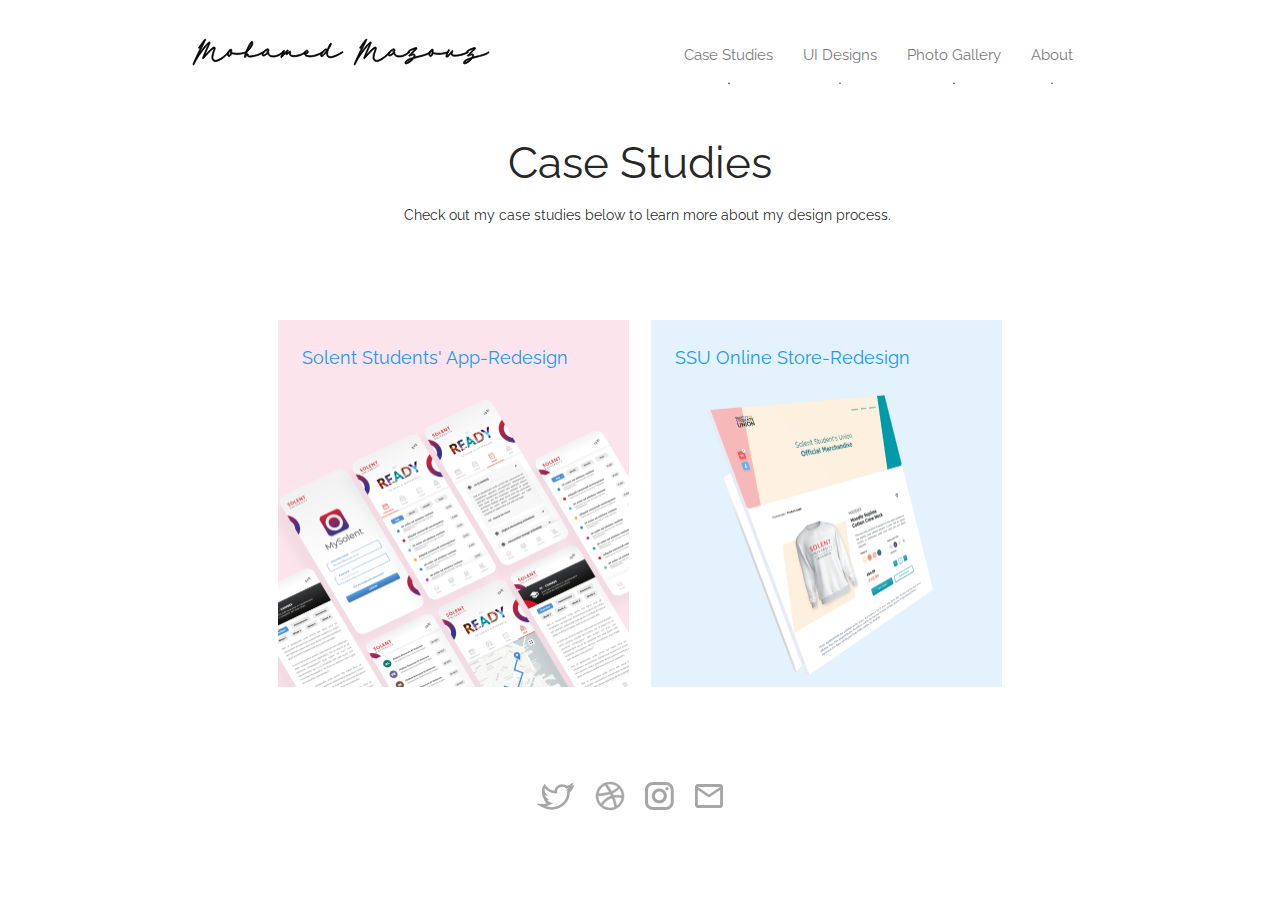
<file: case_studies.html>
<!DOCTYPE html>
<html>
  <head>
    <title>Case Studies</title>
    <meta charset="utf-8">
    <meta name="description" content="Portfolio"/>
    <meta name="author" content="MO"/>

    <link rel="icon" href="img/Browser logo.png">    

    <!--Let browser know website is optimized for mobile-->
    <meta name="viewport" content="width=device-width, initial-scale=1.0"/>

    <!--Materialis-->
    <link href="https://fonts.googleapis.com/icon?family=Material+Icons" rel="stylesheet">
    <link rel="stylesheet" href="style/materialize.min.css">

  
    <link rel="stylesheet" href="style/style.css">
  </head>
  <body>

    <nav class="transparent z-depth-0">
      <div class="nav-wrapper container">
        <a href="index.html" class="brand-logo left"><img src="img/Logo.svg" class="responsive-img" alt="logo"></a>
        <a href="#" data-target="slide-out" class="sidenav-trigger right"><img src="/img/menu.svg"   alt="menu"></a>

        <ul id="nav-mobile" class="right hide-on-med-and-down ">
          <li><a href="case_studies.html" class="">Case Studies</a><hr></li>
          <li><a href="uis.html" class="">UI Designs</a><hr></li>
          <li><a href="gallery.html" class="">Photo Gallery</a><hr></li>
          <li><a href="about.html" class="">About</a><hr></li>
        </ul>
        
        <div class="sidenav" id="slide-out">
        <ul>
          <li><img src="img/Logo.svg" class="responsive-img" alt="logo"></li>
          <li><a href="case_studies.html" class="">Case Studies</a></li>
          <li><a href="uis.html" class="">UI Designs</a><hr></li>
          <li><a href="gallery.html" class="">Photo Gallery</a></li>
          <li><a href="about.html" class="">About</a></li>
        </ul>
        </div>


      </div>
    </nav>

    <section class="container  casees"> 
      <div class="title">
        <h3 class="center-align">Case Studies</h3>
        <p class="flow-text center-align">Check out my case studies below to learn more about my design process.</p>
      </div>
      <!-- Page Content goes here -->
        <div class="row">



          <div class=" col offset-l1 l5 m6 S12 ">
            <a href="case1.html" class="card z-depth-0">
                <div class="card-image pink lighten-5">
                    <img src="img/case10.png">
                    <span class="card-title"><b>Solent Students' App-Redesign</b></span>
                </div>
            </a>
        </div>
        <div class="col l5  m6 S12">
            <a href="case1.html" class="card z-depth-0">
                <div class="card-image blue lighten-5">
                    <img src="img/case04.png">
                    <span class="card-title"><b>SSU Online Store-Redesign</b></span>
                </div>
            </a>
        </div> 

        </div>


    </section>
    

    <footer class="row">
      <ul class="col l12 m12 S12">
        <li><a href="https://twitter.com/MuhamedMazouz">
            <svg width="38" height="38" viewBox="0 0 38 38" >
                <g clip-path="url(#clip0_753_1899)">
                <path d="M14.4366 32C11.3431 32 8.27952 31.1764 5.57466 29.6223L2 27.5622L6.16831 27.6306C6.24946 27.636 6.35623 27.6402 6.52137 27.6402C7.14917 27.6402 9.16357 27.5554 11.39 26.6128C9.69886 25.8044 8.39055 24.3844 7.78267 22.6498L7.12498 20.7729L7.15488 20.7783C6.33061 19.7113 5.83945 18.4254 5.76258 17.0739L5.66577 15.3365L6.36476 15.6292C5.70706 14.1874 5.27429 12.0028 6.70074 9.50342L7.52216 8.0725L8.55996 9.36525C10.9232 12.3009 14.421 14.1833 18.2305 14.5896C18.2362 11.3393 20.8115 7.98222 25.1164 7.98222C26.8091 7.98222 28.4733 8.59918 29.7275 9.68536C31.1227 9.31464 32.401 8.56771 32.4167 8.5595L35.0532 7L34.0568 9.81805C33.9798 10.0315 33.8931 10.2421 33.7948 10.4446L36 9.40902L34.6717 12.1518C34.1051 13.3242 33.1698 14.3283 32.0238 15.0055C32.1818 18.9631 30.4436 23.3597 27.437 26.5581C25.1292 29.0178 21.0179 31.9575 14.5434 31.9972L14.4366 32ZM5.96616 28.6511L6.12418 28.7415C8.65962 30.201 11.5339 30.9739 14.4323 30.9739H14.5363C20.6222 30.9357 24.4801 28.1792 26.6468 25.8728C29.5482 22.7852 31.1924 18.5253 30.9432 14.7538L30.9206 14.4281L31.218 14.2722C32.3028 13.7018 33.1855 12.7962 33.7065 11.7223L33.7635 11.6006L33.4659 11.7428C33.1585 11.8714 32.8851 11.9712 32.6033 12.0588L30.855 12.6087L32.0253 11.2462C32.4751 10.721 32.8196 10.1313 33.046 9.48974L33.0887 9.36662L32.9748 9.43365C32.9621 9.44186 31.3804 10.3735 29.6977 10.7524L29.4128 10.8167L29.2022 10.6183C28.1245 9.59507 26.6354 9.00684 25.1179 9.00684C21.4735 9.00684 19.2982 11.8495 19.2982 14.5992C19.2982 14.6662 19.3152 14.8755 19.3395 15.104L19.3993 15.7059L18.7729 15.6662C14.4238 15.3843 10.395 13.316 7.7172 9.99316L7.67164 9.9357L7.63604 9.99863C5.92772 12.9863 7.33994 15.4541 8.02468 16.3775L8.95716 17.632L7.42963 17.1627C7.24883 17.1081 7.07088 17.041 6.8972 16.9686L6.82174 16.937L6.82601 17.0164C6.92282 18.7168 7.78979 20.2913 9.20343 21.3338L11.2905 22.8741L8.76497 22.2394L8.79486 22.3228C9.42269 24.1204 10.9389 25.5184 12.8478 26.0657L14.0494 26.4104L12.9575 27.0027C10.1174 28.543 7.31431 28.6635 6.52279 28.6635C6.33346 28.6635 6.21102 28.6593 6.13698 28.6566L5.96616 28.6511Z" fill="url(#paint0_linear_753_1899)" stroke="url(#paint1_linear_753_1899)" stroke-width="1.5"/>
                </g>
                <defs>
                <linearGradient id="paint0_linear_753_1899" x1="19" y1="7" x2="19" y2="32" gradientUnits="userSpaceOnUse">
                <stop stop-color="#36B0F4"/>
                <stop offset="1" stop-color="#1577AE"/>
                </linearGradient>
                <linearGradient id="paint1_linear_753_1899" x1="19" y1="7" x2="19" y2="32" gradientUnits="userSpaceOnUse">
                <stop stop-color="#36B0F4"/>
                <stop offset="1" stop-color="#1577AE"/>
                </linearGradient>
                <clipPath id="clip0_753_1899">
                <rect width="38" height="38" fill="white"/>
                </clipPath>
                </defs>
            </svg>
        </a></li>

        <li><a href="https://dribbble.com/mohamedmazouz">
            <svg width="30" height="30" viewBox="0 0 30 30">
                <path fill-rule="evenodd" clip-rule="evenodd" d="M15 1C7.27116 1 1 7.27116 1 15C1 22.7288 7.27116 29 15 29C22.7136 29 29 22.7288 29 15C29 7.27116 22.7136 1 15 1ZM24.2473 7.45336C25.9175 9.48806 26.9197 12.0846 26.9501 14.8937C26.5553 14.8178 22.6074 14.013 18.6291 14.5141C18.5379 14.3167 18.462 14.1041 18.3709 13.8915C18.128 13.3145 17.8546 12.7223 17.5813 12.1605C21.9848 10.3688 23.9891 7.78742 24.2473 7.45336ZM15 3.06508C18.0369 3.06508 20.8156 4.2039 22.9262 6.07158C22.7136 6.37527 20.9067 8.7896 16.6551 10.3839C14.6963 6.78525 12.5249 3.83948 12.1909 3.38395C13.0867 3.17137 14.0282 3.06508 15 3.06508ZM9.91324 4.18872C10.2321 4.61388 12.3579 7.57485 14.347 11.0976C8.75922 12.5857 3.8243 12.5553 3.29284 12.5553C4.06723 8.85033 6.57267 5.7679 9.91324 4.18872ZM3.0347 15.0152C3.0347 14.8937 3.0347 14.7722 3.0347 14.6508C3.55097 14.6659 9.35142 14.7419 15.3188 12.9501C15.6681 13.6182 15.9869 14.3015 16.2906 14.9848C16.1388 15.0304 15.9718 15.0759 15.8199 15.1215C9.6551 17.1106 6.37527 22.5466 6.10196 23.0022C4.2039 20.8915 3.0347 18.0824 3.0347 15.0152ZM15 26.9653C12.2364 26.9653 9.68546 26.0239 7.66593 24.4447C7.87853 24.0044 10.308 19.3275 17.0499 16.974C17.0802 16.9588 17.0954 16.9588 17.1258 16.9436C18.8113 21.3015 19.4946 24.9609 19.6768 26.0087C18.2343 26.6312 16.6551 26.9653 15 26.9653ZM21.6659 24.9154C21.5444 24.1865 20.9067 20.6941 19.3427 16.397C23.0933 15.8048 26.3731 16.7766 26.783 16.9132C26.2668 20.2386 24.3535 23.1085 21.6659 24.9154Z" fill="url(#paint0_linear_753_1901)" stroke="url(#paint1_linear_753_1901)" stroke-width="0.5"/>
                <defs>
                <linearGradient id="paint0_linear_753_1901" x1="15" y1="1" x2="15" y2="29" gradientUnits="userSpaceOnUse">
                <stop stop-color="#E74D89"/>
                <stop offset="1" stop-color="#B2215A"/>
                </linearGradient>
                <linearGradient id="paint1_linear_753_1901" x1="15" y1="1" x2="15" y2="29" gradientUnits="userSpaceOnUse">
                <stop stop-color="#E74D89"/>
                <stop offset="1" stop-color="#B2215A"/>
                </linearGradient>
                </defs>
            </svg>

        </a></li>

        <li><a href="https://www.instagram.com/muhamed.mazouz/">
            <svg width="30" height="30" viewBox="0 0 30 30">
            <path id="no_stroke" fill-rule="evenodd" clip-rule="evenodd" d="M3.44544 26.8637C1.79172 25.3003 0.972656 23.1626 0.972656 20.7013V9.24291C0.972656 6.75317 1.82039 4.65966 3.32101 3.18846C4.82119 1.7177 6.95409 0.888184 9.48948 0.888184H21.2341C23.6815 0.888184 25.8587 1.68832 27.3962 3.25214C28.9317 4.75798 29.7509 6.83707 29.7509 9.24291V20.7572C29.7509 23.217 28.9328 25.3554 27.335 26.8638L27.3349 26.864L27.1882 26.7083L27.1634 26.682L27.3349 26.864C25.7999 28.311 23.6831 29.1119 21.1771 29.1119H9.54649C7.15598 29.1119 5.03862 28.3678 3.44556 26.8638L3.61256 26.6869L3.58278 26.7184L3.44556 26.8638L3.44544 26.8637ZM27.2217 3.42855L27.2204 3.42984C27.2204 3.42985 27.2204 3.42985 27.2204 3.42986L27.2217 3.42855ZM25.1686 24.6542C26.1392 23.7555 26.7419 22.4269 26.7419 20.7573V9.243C26.7419 7.68388 26.1949 6.35119 25.2754 5.39502C24.3063 4.44616 22.9503 3.95943 21.2906 3.95943H9.54601C7.88032 3.95943 6.46861 4.44955 5.55911 5.34121C4.59048 6.29085 4.09476 7.61852 4.09476 9.243V20.7014C4.09476 22.3818 4.59048 23.7081 5.55686 24.6569C6.5275 25.5541 7.88653 26.0409 9.54601 26.0409H21.1766C22.8377 26.0409 24.1978 25.5531 25.1686 24.6542ZM25.4517 5.21944L25.4525 5.21862C25.4525 5.21861 25.4525 5.2186 25.4525 5.21859L25.4517 5.21944ZM24.598 7.62192C24.598 8.51715 23.8578 9.24287 22.9446 9.24287C22.0315 9.24287 21.2913 8.51715 21.2913 7.62192C21.2913 6.7267 22.0315 6.00098 22.9446 6.00098C23.8578 6.00098 24.598 6.7267 24.598 7.62192ZM15.3618 7.53955C11.2388 7.53955 7.81421 10.8316 7.81421 14.9441C7.81421 19.0553 11.1805 22.3486 15.3618 22.3486C19.5444 22.3486 22.9094 18.9982 22.9094 14.9441C22.9094 10.8887 19.4861 7.53955 15.3618 7.53955ZM15.3619 19.2775C12.9297 19.2775 10.9369 17.3167 10.9369 14.9441C10.9369 12.5716 12.9297 10.6108 15.3619 10.6108C17.7941 10.6108 19.7869 12.5716 19.7869 14.9441C19.7869 17.3167 17.7941 19.2775 15.3619 19.2775Z" fill="url(#paint0_linear_753_1906)"/>
            <defs>
            <linearGradient id="paint0_linear_753_1906" x1="20" y1="0.999999" x2="4" y2="33.5" gradientUnits="userSpaceOnUse">
            <stop stop-color="#8134AF"/>
            <stop offset="0.28125" stop-color="#515BD4"/>
            <stop offset="0.541667" stop-color="#DD2A7B"/>
            <stop offset="0.770833" stop-color="#F58529"/>
            <stop offset="1" stop-color="#FEDA77"/>
            </linearGradient>
            </defs>
            </svg>
        </a></li>

        <li><a href="mailto:muhamed.mazouz@gmail.com">
            <svg width="30" height="30">
                <path id="no_stroke" d="M29 5.98868C29 4.35849 27.7311 3 26.2085 3H3.79154C2.26888 3 1 4.35849 1 5.98868V24.0113C1 25.6415 2.26888 27 3.79154 27H26.2085C27.7311 27 29 25.6415 29 24.0113V5.98868ZM26.1239 5.98868L14.9577 13.5057L3.79154 5.98868H26.1239ZM26.1239 23.9208H3.79154V8.97736L14.9577 16.4943L26.1239 8.97736V23.9208Z" fill="url(#paint0_linear_753_1917)"/>
                <defs>
                <linearGradient id="paint0_linear_753_1917" x1="15" y1="3" x2="15" y2="27" gradientUnits="userSpaceOnUse">
                <stop stop-color="#FCC311"/>
                <stop offset="1" stop-color="#F5A11D"/>
                </linearGradient>
                </defs>
            </svg>                
        </a></li>
      </ul>
      <!--<a href="#" class="btns">CONTACT</a>-->

    </footer>



    <!-- Compiled and minified JavaScript -->
    <script src="https://cdnjs.cloudflare.com/ajax/libs/materialize/1.0.0/js/materialize.min.js"></script>

  </body>
</html>
</file>
<file: style/style.css>
@import url('https://fonts.googleapis.com/css2?family=Raleway:wght@300;400;700&display=swap');
*{font-family: 'Raleway', sans-serif;}

nav{padding: 1.5em 0em;margin: 0 0 5em 0;}
footer{margin-top: 5em;}
nav li a{transition: color .5s ease-in-out;background: inherit!important;color: rgb(123 123 123) !important; }
nav li a:hover{color:#212121 !important;}

nav li hr{
    border-top:1.5px solid #ff000000;
    width: 0%;
    border-radius: 5px;
    border-style: solid;
    transition: width 0.5s ease-in-out;
    margin-top: -5px;
}
nav li:hover  hr{width: 100%; border-top: 4px solid #212121;transition: width 0.5s ease-out;}
#slide-out li:not(:first-child):hover{background-color: #e9e9e9;}

/*NAV MOBILE*/
.sidenav-trigger{margin: 0px!important;}
.sidenav li:first-child {   
    display: flex;
    margin: 5vh 1vw;
    justify-content: center;
}

/*CARD*/
.card-image{overflow: hidden;}
.card .card-image .card-title{font-size: 1.2em;}
.casees .card .card-image img{margin-top: 4vh;}
.card .card-image .card-title{top: 0; bottom: inherit;color:#2196f3;}

.card-image img, .dribbble img, .unsplash img{transform: scale(1.0);transition: all 0.8s ease-in-out;}
.card-image img:hover{transform: scale(1.1);transition: all 0.5s ease-in-out;}
.dribbble img:hover, .unsplash img:hover{transform: scale(1.2);transition: all 0.5s ease-in-out;}
.unsplash img{width: 25%;}
/*CASE STUDY COVER*/
.casees a{padding: 0px !important;overflow: hidden;}
.casees p{margin-left: 1em;}


.casees a .cover_case{
    margin: 0em;
    padding: 0px;
    height: 48vh;
    background-size: 100%;
    background-repeat: no-repeat;
    background-position: center bottom;
    transition: all 0.4s ease-in-out;
}
.casees a:hover .cover_case{background-size: 110%;transition: all 0.4s ease-in-out;}

.cover_case p{
    display: flex;
    justify-content: left;
}

/*footer img{width: 85%;}*/
footer>ul {display: flex; justify-content: center; align-items: center;width: 100vw;}
footer>ul>li{margin-right: 1.3em;}
footer> a{width: 300px;}

footer a{transition: all 1s ease-in-out;opacity: 0.8;}
footer a:hover img{
    width: 120%;
    padding: 0em 1em;
    transition: all 1s ease-in-out;
    opacity: 1;
}
footer li a svg:not(:hover) path{fill: #919090!important; stroke: #919090 !important; transition: all 1s ease-in-out;}
footer li a svg:not(:hover) #no_stroke{stroke: none!important;}

footer li a svg:hover{transition: all 1s ease-in-out}
footer li {list-style-type: none !important;}
nav ul li{
    padding: 0 0px !important;
}

.btns{
    display: flex;
    margin: 0 auto;
    flex-direction: row;
    justify-content: center;
    align-items: center;
    padding: 20px 60px;
    height: 63px;
    background: #F5F5F5;
    color: #303131;
    font-weight: bold;
}
.btns svg{
    margin-right: 8px;
    width: 24px;
    height: 24px;
    fill: #303131;
}

/*Profile*/
.profile{text-align: justify; display: flex; align-items: center;}

/**/
footer li{transition: all 0.3s ease-in-out; transform: scale(1.0);}
footer li:hover{transition: all 0.3s ease-in-out; transform: scale(1.4);}
.profile img{
    -webkit-filter: grayscale(0%); /* Safari 6.0 - 9.0 */
    filter: grayscale(0%);
    transition: all 0.3s ease-in-out;
    transform: scale(1.0);
}
.profile img:hover{
    -webkit-filter: grayscale(100%); /* Safari 6.0 - 9.0 */
    filter: grayscale(100%);
    transition: all 0.3s ease-in-out;
    transform: scale(1.1);
}
.bio a{    border: 2px solid #eaeaea;  border-radius: 4px;}


/*CASE STUDIES BOX*/
.low_fidelity li{margin-bottom: 1em;}
::marker {font-weight: bold;}

.case>.cover, .case{padding: 0px !important; display: grid;}
.case>div{
    padding:3em 0 0 3em;
    color: #111213;
    /*height: 50vh;
     background-position: center; 
    background: #e2f2fd;
    background-image: url(../img/case1.png);
    background-size: contain;
    background-repeat: no-repeat;
    background-position: bottom center;*/
}
.case{overflow: hidden;}

.case>.cover{    
    height: 45vh;position: relative;
}
.case> .cover img{    
    position: absolute;
    bottom: 0;
    transition: all 0.5s ease-in-out;
}
.case> .cover img:hover{max-width: 118% !important;transition: all 0.5s ease-in-out;}
.case_study p, .case_study ul>li{text-align: justify;line-height: 180%;}
.case_study ul>li{list-style-type: disc;}
.case_study .dots{width: 100%; display: flex; justify-content: center;word-spacing: 2em; font-weight: bold;height: 11vh; align-items: center;}

::marker{font-weight: 500;}
/*==UIs ==*/
.uis div {padding: 0.75rem 0.75rem !important;}
.uis div:nth-child(4) a div, .uis div:nth-child(12) a div, .uis div:nth-child(17) a div{background: linear-gradient(216.5deg, #DCDCDF 21.26%, #B5B5C8 74.32%);}
.uis div:nth-child(5) a div{background: linear-gradient(135deg, #FFFFFF 0%, #A1A1A1 100%);}
.uis div:nth-child(7) a div{background: linear-gradient(135deg, #F2F2F2 0%, #ABAEB9 100%);}
.uis div:nth-child(8) a div, .uis div:nth-child(13) a div, .uis div:nth-child(16) a div{background: linear-gradient(216.5deg, #DCDCDF 21.26%, #B5B5C8 74.32%);}
.uis div:nth-child(9) a div, .uis div:nth-child(3) a div{background: linear-gradient(100.57deg, #4D4946 7.86%, #85807D 92.14%);}
.uis div:nth-child(14) a div{background: linear-gradient(196.58deg, #F2F2F2 11.47%, #A1A1A1 88.53%);}
.uis div:nth-child(15) a div{background: linear-gradient(157.02deg, #D2D2D2 14.89%, #EEEEEE 101.26%);}


.modal.bottom-sheet{max-height: 85%!important;}
iframe{
    height: 100vh;
    width: 100%;
    border: none;
}


.intro{
    margin-bottom: 30px;
}   

.gallery, .cases_content, nav>div{margin: 0 3vw;}

.gallery img{ 
    margin-bottom: 2vh;
    float: auto!important;
}

.modal{overflow-y: hidden !important;}

.title{
    margin: 8vh 0;
} 


/*LODER*/
.loader{
    display: flex;
    flex-direction: column;
    justify-content: center;
    align-items: center;
    height: 100vh;
    width: 100%;
    /*background: linear-gradient(90deg, rgba(254, 243, 226, 0) 0%, rgba(254, 243, 226, 0.8) 24.48%, #FEF3E2 50%, rgba(254, 243, 226, 0.8) 78.12%, rgba(254, 243, 226, 0) 100%);*/
    background: linear-gradient(90deg, rgba(248, 247, 254, 0) 0%, rgba(240, 237, 255, 0.7) 44.27%, rgba(240, 237, 255, 0.7) 56.25%, rgba(248, 247, 254, 0) 100%), #FFFFFF;    background-color: white;
    position: fixed;
    top: 0;
    left: 0;
    z-index: 99999999999999999;
    transition: opacity 0.1s ease-in-out;
    overflow-y: hidden !important;
} .loader img{width: 30%;}



/*Case Study Caption Figures*/
figcaption{text-align: center!important;margin: 2em 0px;}

@media only screen and (max-width: 992px){
    .loader img {width: initial;}
    .case{margin-left: 4em !important;}

    /*.flow-text {font-size: 1.38rem!important;}*/  
    .case_study figure img{
        /*max-width: 80% !important;*/
        display: block;
        margin: 1.5em auto;
        text-align: center;
    }
    
    /*About Page*/
    .profile{
        display: block;
        height: 100%;
        align-items: center;
    }

    .casees a:first-of-type {margin-bottom: 5em;}
    .row div:first-of-type{margin-bottom: 4vh;}
}
@media only screen and (min-width: 993px) {
    .casees a{margin-left: 6% !important; margin-bottom: 6% !important;}
    
    .bio>p, .flow-text {
    font-size: 1.1vw;
    }
    .content{
        display: flex;
        flex-direction: row;
        justify-content: center;
        align-items: center;
        height: 100%;
    }
    .bio h2{margin: 0 0 15px 0;}
    /*nav{margin: 0 0 8vh 0;}
    .modal-content>img{width: 60%;}
    .v_img>.modal-content>img{width: 35%;}
    .modal{top: 5% !important;}*/
}

@media only screen and (max-width: 1250px){
    .case>.cover{height: 34vh;}
}

@media only screen and (max-width: 1023px) {
    .social_media{
        margin-top: 8vh;
    }
    nav img{width: 80%;}
    /*.modal-content>img{width: 100%;}
    .modal{width: 90%!important;}    */

    

}

@media only screen and (min-width: 700px) and (max-width: 993px){
    .casees a .cover_case{height: 58vh;}
    
}
    
@media only screen and (min-width: 993px) and (max-width: 1200px) {
    nav ul a{padding: 0 8px;}
    .casees a .cover_case{height: 33vh;}
}
</file>
